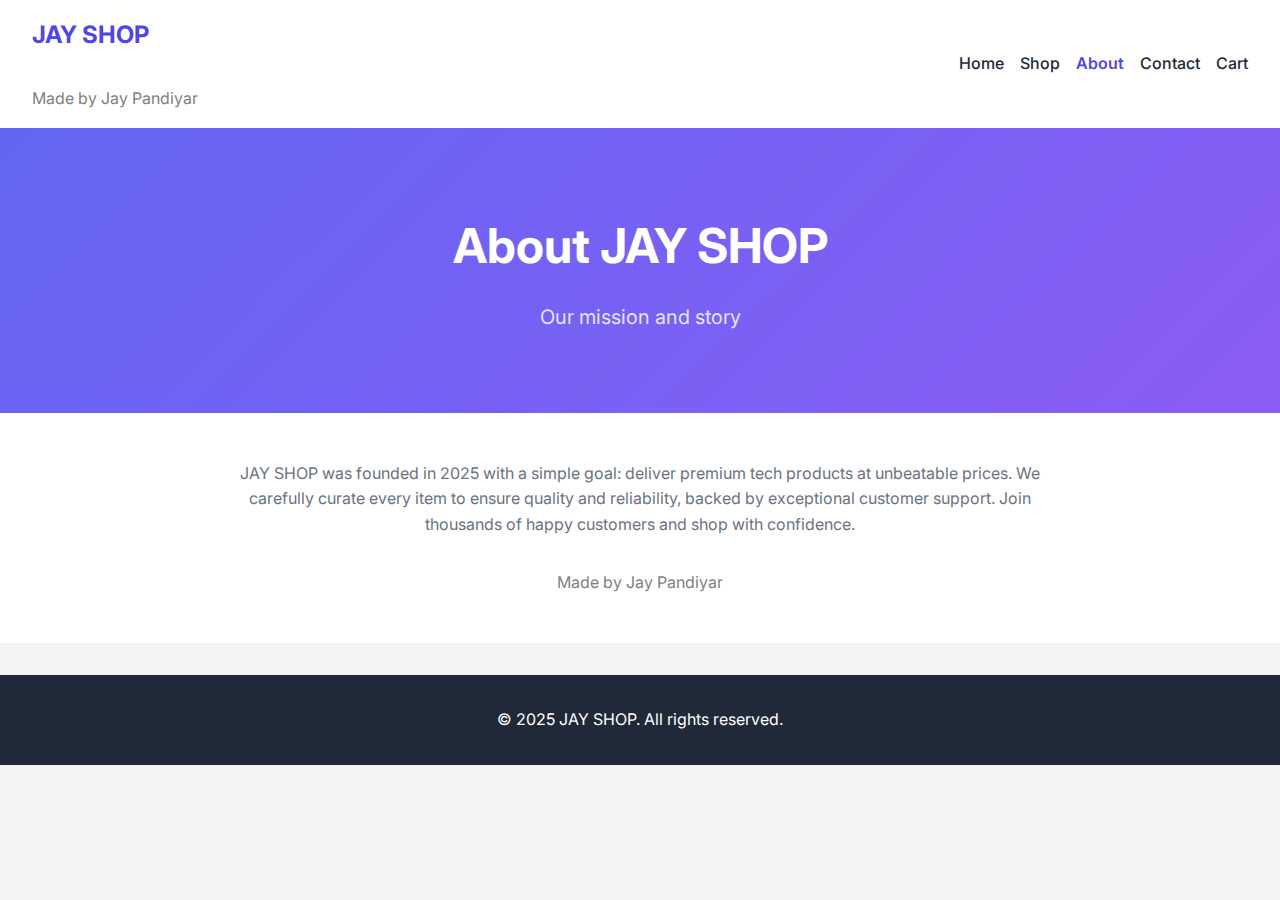
<file: about.html>
<!DOCTYPE html>
<html lang="en">
<head>
  <meta charset="UTF-8" />
  <meta name="viewport" content="width=device-width, initial-scale=1.0" />
  <title>About - JAY SHOP</title>
  <link href="https://fonts.googleapis.com/css2?family=Inter:wght@400;600&display=swap" rel="stylesheet">
  <link rel="stylesheet" href="style.css">
</head>
<body>
  <header>
    <div><strong>JAY SHOP</strong><p style='text-align:center;color:gray;margin-top:2rem;'>Made by Jay Pandiyar</p>
</div>
    <nav><a href='homeindex.html' >Home</a><a href='shop.html' >Shop</a><a href='about.html' style='color:var(--primary);font-weight:600;'>About</a><a href='contact.html' >Contact</a><a href='cart.html' >Cart</a></nav>
  </header>
  
<section class='hero'>
  <h1>About JAY SHOP</h1>
  <p>Our mission and story</p>
</section>
<div class='container'>
  <p style='max-width:800px;margin:0 auto;text-align:center;color:var(--muted);'>
    JAY SHOP was founded in 2025 with a simple goal: deliver premium tech products at unbeatable prices.
    We carefully curate every item to ensure quality and reliability, backed by exceptional customer support.
    Join thousands of happy customers and shop with confidence.
  </p>
<p style='text-align:center;color:gray;margin-top:2rem;'>Made by Jay Pandiyar</p>
</div>

  <footer>
    <p>&copy; 2025 JAY SHOP. All rights reserved.</p>
  </footer>
</body>
</html>
</file>
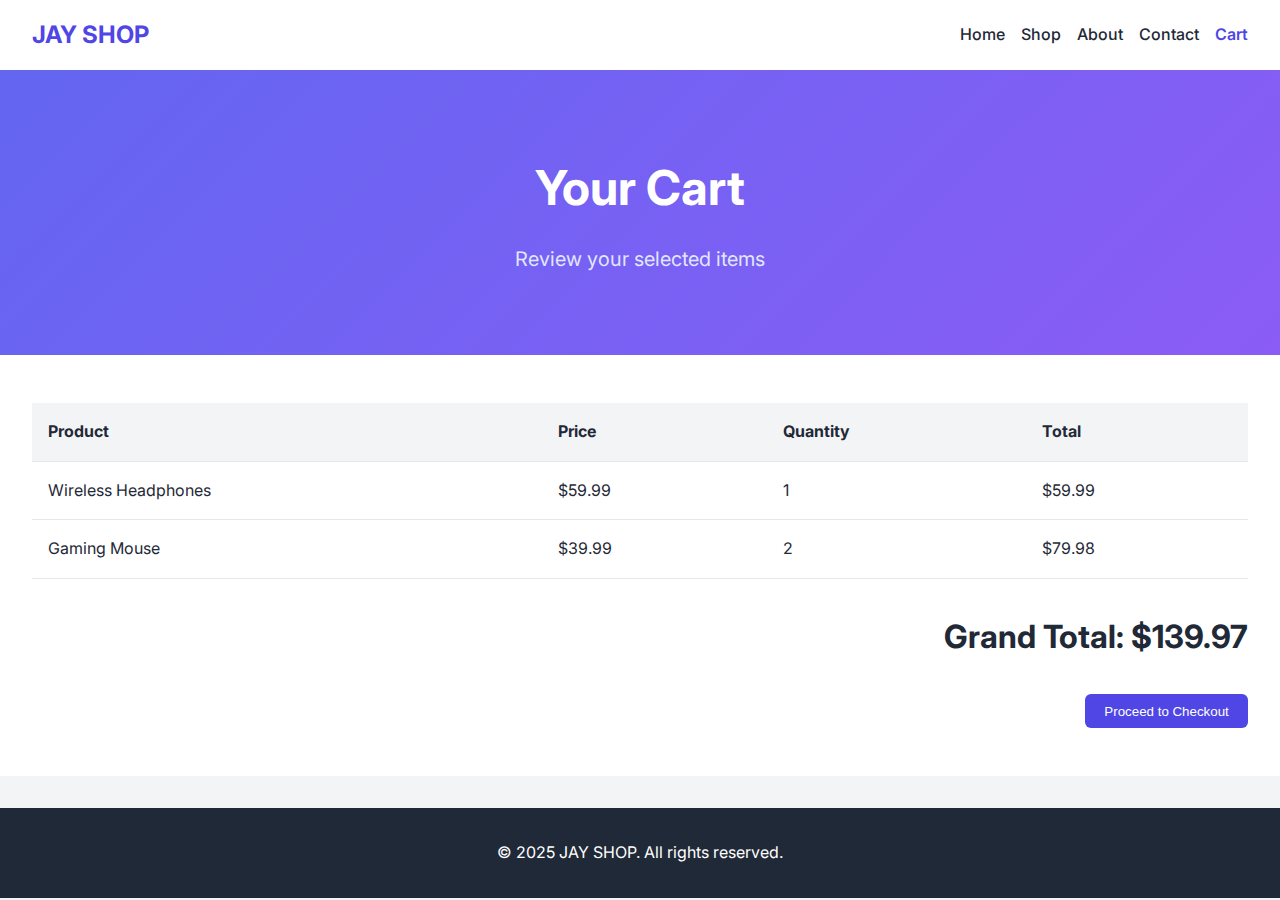
<file: cart.html>
<!DOCTYPE html>
<html lang="en">
<head>
  <meta charset="UTF-8" />
  <meta name="viewport" content="width=device-width, initial-scale=1.0" />
  <title>Cart - JAY SHOP</title>
  <link href="https://fonts.googleapis.com/css2?family=Inter:wght@400;600&display=swap" rel="stylesheet">
  <link rel="stylesheet" href="style.css">
</head>
<body>
  <header>
    <div><strong>JAY SHOP</strong></div>
    <nav><a href='homeindex.html' >Home</a><a href='shop.html' >Shop</a><a href='about.html' >About</a><a href='contact.html' >Contact</a><a href='cart.html' style='color:var(--primary);font-weight:600;'>Cart</a></nav>
  </header>
  
<section class='hero'>
  <h1>Your Cart</h1>
  <p>Review your selected items</p>
</section>
<div class='container'>
  <table class='cart-table'>
    <thead>
      <tr><th>Product</th><th>Price</th><th>Quantity</th><th>Total</th></tr>
    </thead>
    <tbody>
      <tr><td>Wireless Headphones</td><td>$59.99</td><td>1</td><td>$59.99</td></tr>
      <tr><td>Gaming Mouse</td><td>$39.99</td><td>2</td><td>$79.98</td></tr>
    </tbody>
  </table>
  <h2 style='margin-top:2rem;text-align:right;'>Grand Total: $139.97</h2>
  <div style='text-align:right;margin-top:1rem;'><button class='add-to-cart'>Proceed to Checkout</button></div>
</div>

  <footer>
    <p>&copy; 2025 JAY SHOP. All rights reserved.</p>
  </footer>
</body>
</html>
</file>
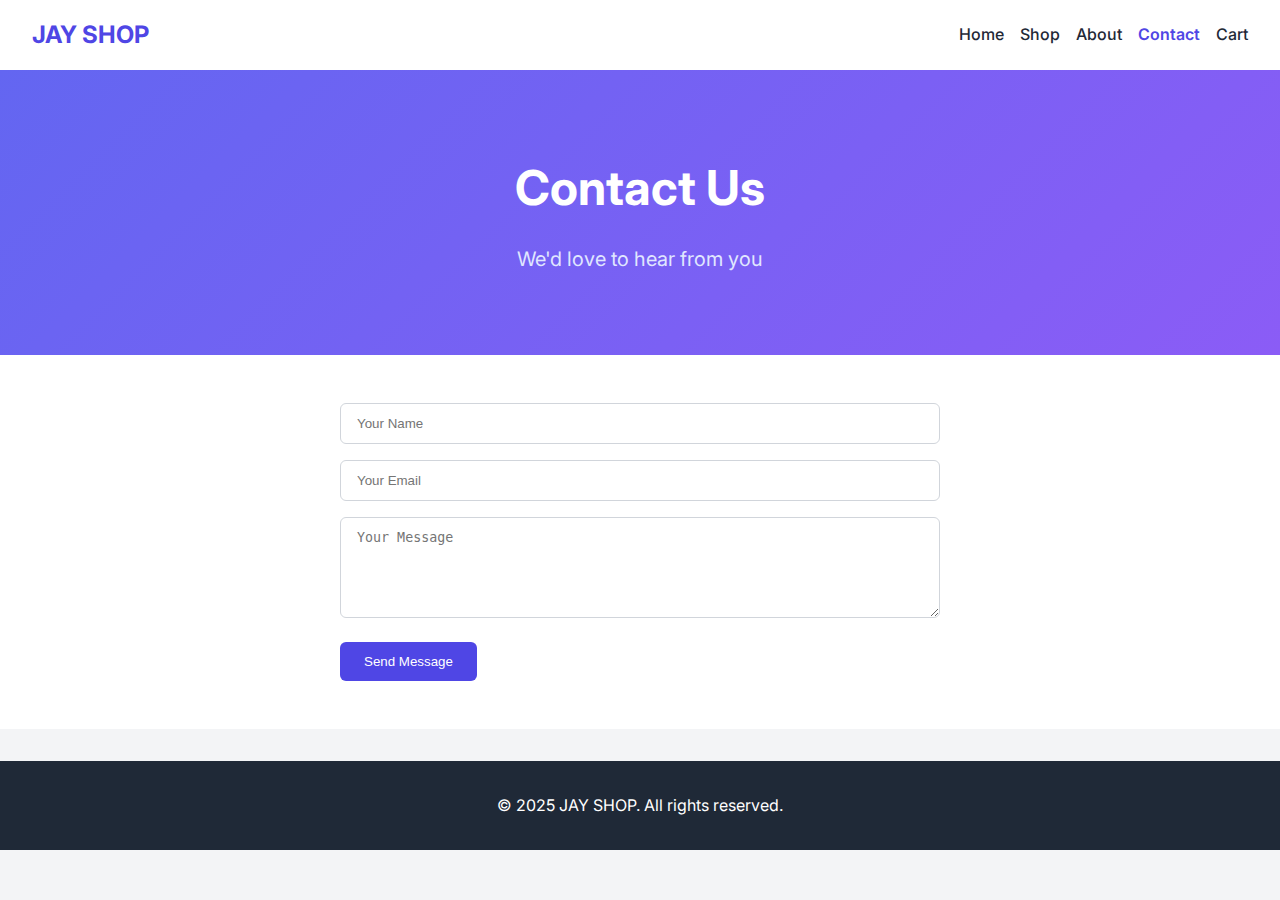
<file: contact.html>
<!DOCTYPE html>
<html lang="en">
<head>
  <meta charset="UTF-8" />
  <meta name="viewport" content="width=device-width, initial-scale=1.0" />
  <title>Contact - JAY SHOP</title>
  <link href="https://fonts.googleapis.com/css2?family=Inter:wght@400;600&display=swap" rel="stylesheet">
  <link rel="stylesheet" href="style.css">
</head>
<body>
  <header>
    <div><strong>JAY SHOP</strong></div>
    <nav><a href='homeindex.html' >Home</a><a href='shop.html' >Shop</a><a href='about.html' >About</a><a href='contact.html' style='color:var(--primary);font-weight:600;'>Contact</a><a href='cart.html' >Cart</a></nav>
  </header>
  
<section class='hero'>
  <h1>Contact Us</h1>
  <p>We'd love to hear from you</p>
</section>
<div class='container'>
  <form class='contact-form'>
    <input type='text' placeholder='Your Name' required>
    <input type='email' placeholder='Your Email' required>
    <textarea rows='5' placeholder='Your Message' required></textarea>
    <button type='submit'>Send Message</button>
  </form>
</div>

  <footer>
    <p>&copy; 2025 JAY SHOP. All rights reserved.</p>
  </footer>
</body>
</html>
</file>
<file: style.css>
:root {
  --primary: #4f46e5;
  --bg: #f3f4f6;
  --text: #1f2937;
  --muted: #6b7280;
}

* {
  box-sizing: border-box;
  margin: 0;
  padding: 0;
}

body {
  font-family: 'Inter', sans-serif;
  background-color: var(--bg);
  color: var(--text);
  line-height: 1.6;
}

header {
  background: white;
  padding: 1rem 2rem;
  display: flex;
  justify-content: space-between;
  align-items: center;
  box-shadow: 0 2px 4px rgba(0,0,0,0.05);
}

header strong {
  font-size: 1.5rem;
  color: var(--primary);
}

nav a {
  margin-left: 1rem;
  color: var(--text);
  text-decoration: none;
  font-weight: 500;
  transition: color 0.3s;
}

nav a:hover {
  color: var(--primary);
}

.hero {
  padding: 5rem 2rem;
  text-align: center;
  background: linear-gradient(135deg, #6366f1 0%, #8b5cf6 100%);
  color: white;
}

.hero h1 {
  font-size: 3rem;
  margin-bottom: 1rem;
  font-weight: 700;
}

.hero p {
  font-size: 1.25rem;
  color: #e0e7ff;
}

.products {
  display: grid;
  grid-template-columns: repeat(auto-fit, minmax(250px, 1fr));
  gap: 2rem;
  padding: 3rem 2rem;
  background-color: white;
}

.product {
  background: #f9fafb;
  border-radius: 12px;
  box-shadow: 0 4px 12px rgba(0, 0, 0, 0.05);
  padding: 1.5rem;
  text-align: center;
  transition: transform 0.2s;
}

.product:hover {
  transform: translateY(-5px);
}

.product img {
  max-width: 100%;
  border-radius: 10px;
}

.product h3 {
  margin: 1rem 0 0.5rem;
  font-size: 1.2rem;
  font-weight: 600;
}

.product p {
  color: var(--muted);
  font-size: 1rem;
}

.add-to-cart {
  margin-top: 1rem;
  background: var(--primary);
  color: white;
  border: none;
  padding: 0.6rem 1.2rem;
  border-radius: 6px;
  cursor: pointer;
  font-weight: 500;
  transition: background 0.3s;
}

.add-to-cart:hover {
  background: #4338ca;
}

footer {
  background: #1f2937;
  color: white;
  padding: 2rem;
  text-align: center;
  margin-top: 2rem;
}

.container {
  padding: 3rem 2rem;
  background: white;
}

.container h2 {
  font-size: 2rem;
  margin-bottom: 1rem;
  text-align: center;
}

.cart-table {
  width: 100%;
  border-collapse: collapse;
}

.cart-table th, .cart-table td {
  padding: 1rem;
  border-bottom: 1px solid #e5e7eb;
  text-align: left;
}

.cart-table th {
  background: #f3f4f6;
}

.contact-form {
  max-width: 600px;
  margin: 0 auto;
}

.contact-form input, .contact-form textarea {
  width: 100%;
  padding: 0.75rem 1rem;
  margin-bottom: 1rem;
  border: 1px solid #d1d5db;
  border-radius: 6px;
}

.contact-form button {
  background: var(--primary);
  color: white;
  border: none;
  padding: 0.75rem 1.5rem;
  border-radius: 6px;
  cursor: pointer;
  font-weight: 500;
}

.contact-form button:hover {
  background: #4338ca;
}
</file>
